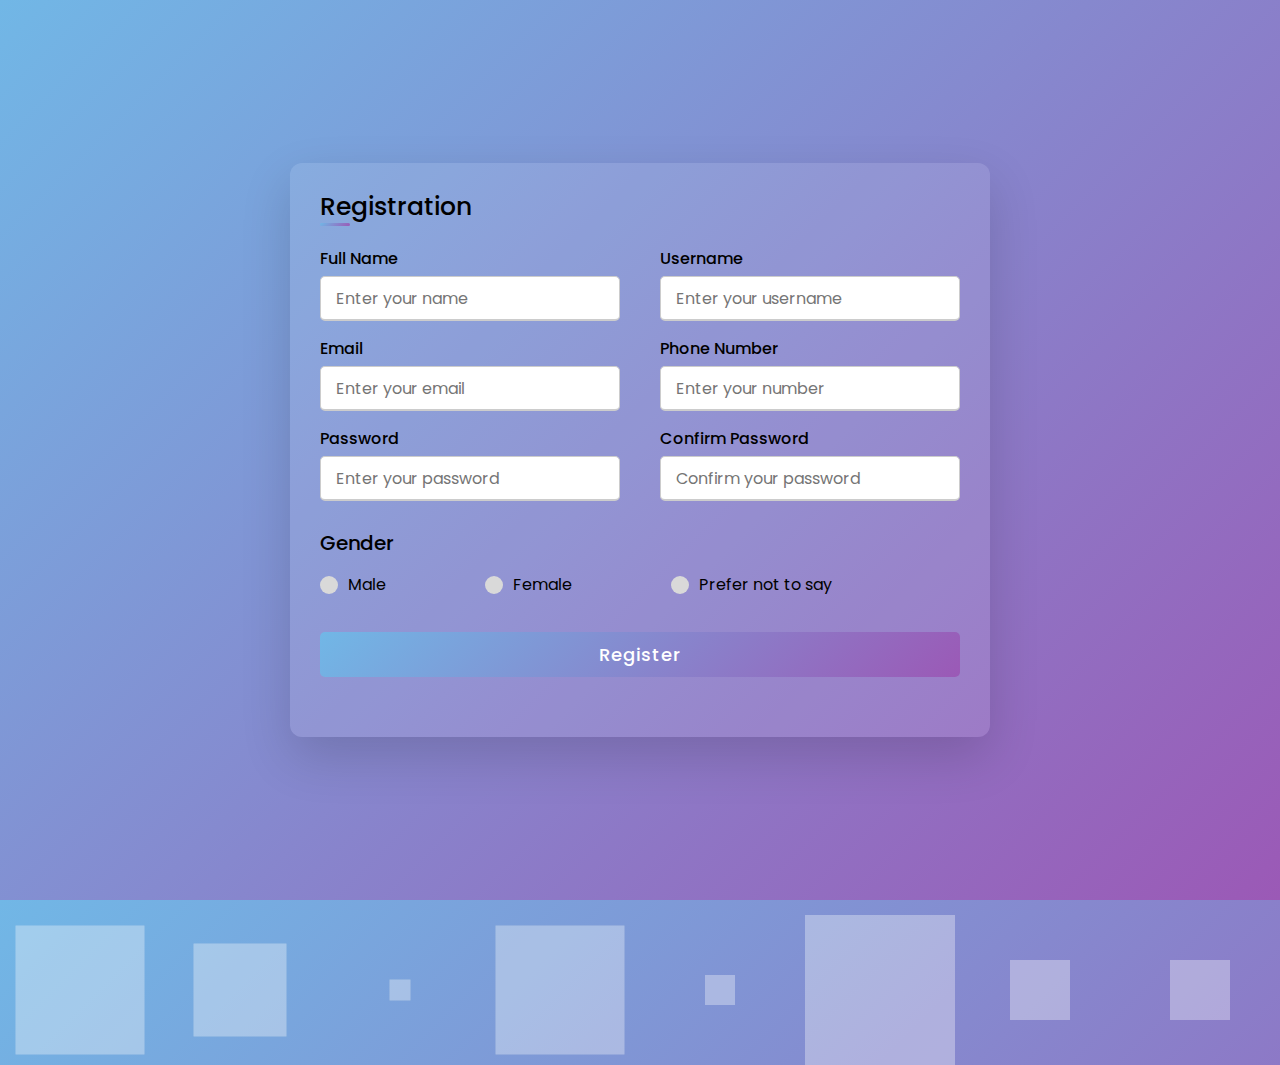
<file: INNOVATORS FORUM/Register/index.html>
<!DOCTYPE html>
<!-- Designined by CodingLab - youtube.com/codinglabyt -->
<html lang="en" dir="ltr">
  <head>
    <meta charset="UTF-8">
    <title> Responsive Registration Form | CodingLab </title>
    <link rel="stylesheet" href="style.css">
     <meta name="viewport" content="width=device-width, initial-scale=1.0">
   </head>
<body>
  <div class="bubbles">
  <span class="one"></span>
  <span class="two"></span>
  <span class="three"></span>
  <span class="four"></span>
  <span class="five"></span>
  <span class="six"></span>
  <span class="seven"></span>
  <span class="seven"></span>
</div>
<div class="bubbles">
  <span class="one"></span>
  <span class="two"></span>
  <span class="three"></span>
  <span class="four"></span>
  <span class="five"></span>
  <span class="six"></span>
  <span class="seven"></span>
  <span class="seven"></span>
</div>
<div class="bubbles">
  <span class="one"></span>
  <span class="two"></span>
  <span class="three"></span>
  <span class="four"></span>
  <span class="five"></span>
  <span class="six"></span>
  <span class="seven"></span>
  <span class="seven"></span>
</div>
<div class="bubbles">
  <span class="one"></span>
  <span class="two"></span>
  <span class="three"></span>
  <span class="four"></span>
  <span class="five"></span>
  <span class="six"></span>
  <span class="seven"></span>
  <span class="seven"></span>
</div>
  <div class="container">
    <div class="title">Registration</div>
    <div class="content">
      <form action="#">
        <div class="user-details">
          <div class="input-box">
            <span class="details">Full Name</span>
            <input type="text" placeholder="Enter your name" required>
          </div>
          <div class="input-box">
            <span class="details">Username</span>
            <input type="text" placeholder="Enter your username" required>
          </div>
          <div class="input-box">
            <span class="details">Email</span>
            <input type="text" placeholder="Enter your email" required>
          </div>
          <div class="input-box">
            <span class="details">Phone Number</span>
            <input type="text" placeholder="Enter your number" required>
          </div>
          <div class="input-box">
            <span class="details">Password</span>
            <input type="text" placeholder="Enter your password" required>
          </div>
          <div class="input-box">
            <span class="details">Confirm Password</span>
            <input type="text" placeholder="Confirm your password" required>
          </div>
        </div>
        <div class="gender-details">
          <input type="radio" name="gender" id="dot-1">
          <input type="radio" name="gender" id="dot-2">
          <input type="radio" name="gender" id="dot-3">
          <span class="gender-title">Gender</span>
          <div class="category">
            <label for="dot-1">
            <span class="dot one"></span>
            <span class="gender">Male</span>
          </label>
          <label for="dot-2">
            <span class="dot two"></span>
            <span class="gender">Female</span>
          </label>
          <label for="dot-3">
            <span class="dot three"></span>
            <span class="gender">Prefer not to say</span>
            </label>
          </div>
        </div>
        <div class="button">
          <input type="submit" value="Register">
        </div>
      </form>
    </div>
  </div>

</body>
</html>
</file>
<file: INNOVATORS FORUM/Register/style.css>
@import url('https://fonts.googleapis.com/css2?family=Poppins:wght@200;300;400;500;600;700&display=swap');
*{
  margin: 0;
  padding: 0;
  box-sizing: border-box;
  font-family: 'Poppins',sans-serif;
}
body{
  height: 100vh;
  display: flex;
  justify-content: center;
  align-items: center;
  padding: 10px;
  background: linear-gradient(135deg, #71b7e6, #9b59b6);
}
.container{
  max-width: 700px;
  width: 100%;
  background-color: #fff;
  padding: 25px 30px;
  border-radius: 12px;
  background: rgba(255, 255, 255, 0.1);
  box-shadow: 0 20px 50px rgba(0, 0, 0, 0.15);
 
}
.container .title{
  font-size: 25px;
  font-weight: 500;
  position: relative;
}
.container .title::before{
  content: "";
  position: absolute;
  left: 0;
  bottom: 0;
  height: 3px;
  width: 30px;
  border-radius: 5px;
  background: linear-gradient(135deg, #71b7e6, #9b59b6);
}
.content form .user-details{
  display: flex;
  flex-wrap: wrap;
  justify-content: space-between;
  margin: 20px 0 12px 0;
}
form .user-details .input-box{
  margin-bottom: 15px;
  width: calc(100% / 2 - 20px);
}
form .input-box span.details{
  display: block;
  font-weight: 500;
  margin-bottom: 5px;
}
.user-details .input-box input{
  height: 45px;
  width: 100%;
  outline: none;
  font-size: 16px;
  border-radius: 5px;
  padding-left: 15px;
  border: 1px solid #ccc;
  border-bottom-width: 2px;
  transition: all 0.3s ease;
}
.user-details .input-box input:focus,
.user-details .input-box input:valid{
  border-color: #9b59b6;
}
 form .gender-details .gender-title{
  font-size: 20px;
  font-weight: 500;
 }
 form .category{
   display: flex;
   width: 80%;
   margin: 14px 0 ;
   justify-content: space-between;
 }
 form .category label{
   display: flex;
   align-items: center;
   cursor: pointer;
 }
 form .category label .dot{
  height: 18px;
  width: 18px;
  border-radius: 50%;
  margin-right: 10px;
  background: #d9d9d9;
  border: 5px solid transparent;
  transition: all 0.3s ease;
}
 #dot-1:checked ~ .category label .one,
 #dot-2:checked ~ .category label .two,
 #dot-3:checked ~ .category label .three{
   background: #9b59b6;
   border-color: #d9d9d9;
 }
 form input[type="radio"]{
   display: none;
 }
 form .button{
   height: 45px;
   margin: 35px 0
 }
 form .button input{
   height: 100%;
   width: 100%;
   border-radius: 5px;
   border: none;
   color: #fff;
   font-size: 18px;
   font-weight: 500;
   letter-spacing: 1px;
   cursor: pointer;
   transition: all 0.3s ease;
   background: linear-gradient(135deg, #71b7e6, #9b59b6);
 }
 form .button input:hover{
  /* transform: scale(0.99); */
  background: linear-gradient(-135deg, #71b7e6, #9b59b6);
  }
 @media(max-width: 584px){
 .container{
  max-width: 100%;
}
form .user-details .input-box{
    margin-bottom: 15px;
    width: 100%;
  }
  form .category{
    width: 100%;
  }
  .content form .user-details{
    max-height: 300px;
    overflow-y: scroll;
  }
  .user-details::-webkit-scrollbar{
    width: 5px;
  }
  }
  @media(max-width: 459px){
  .container .content .category{
    flex-direction: column;
  }
}
.bubbles{
  position: absolute;
  bottom: -120px;
  display: flex;
  flex-wrap: wrap;
  margin-top: 70px;
  width: 100%;
  justify-content: space-around;
}
.bubbles span{
  height: 60px;
  width: 60px;
  background: rgba(255, 255, 255, 0.1);
  animation: move 10s linear infinite;
  position: relative;
  overflow: hidden;
}
@keyframes move {
  100%{
    transform: translateY(-100vh);
  }
}
.bubbles span.one{
  animation-delay: 2.2s;
  transform: scale(2.15)
}
.bubbles span.two{
  animation-delay: 3.5s;
  transform: scale(1.55)
}
.bubbles span.three{
  animation-delay: 0.2s;
  transform: scale(0.35)
}
.bubbles span.four{
  animation-delay: 6s;
  transform: scale(2.15)
}
.bubbles span.five{
  animation-delay: 7s;
  transform: scale(0.5)
}
.bubbles span.six{
  animation-delay: 4s;
  transform: scale(2.5)
}
.bubbles span.seven{
  animation-delay: 3
  transform: scale(1.5)
}
.bubbles span:before{
  content: '';
  position: absolute;
  left: 0;
  top: 0;
  height: 60px;
  width: 40%;
  transform: skew(45deg) translateX(150px);
  background: rgba(255, 255, 255, 0.15);
  animation: mirror 3s linear infinite;
}
@keyframes mirror {
  100%{
    transform: translateX(-450px);
  }
}
.bubbles span.one:before{
  animation-delay: 1.5s;
}
.bubbles span.two:before{
  animation-delay: 3.5s;
}
.bubbles span.three:before{
  animation-delay: 2.5s;
}
.bubbles span.four:before{
  animation-delay: 7.5s;
}
.bubbles span.five:before{
  animation-delay: 4.5s;
}
.bubbles span.six:before{
  animation-delay: 0.5s;
}
.bubbles span.seven:before{
  animation-delay: 6s;
}
</file>
